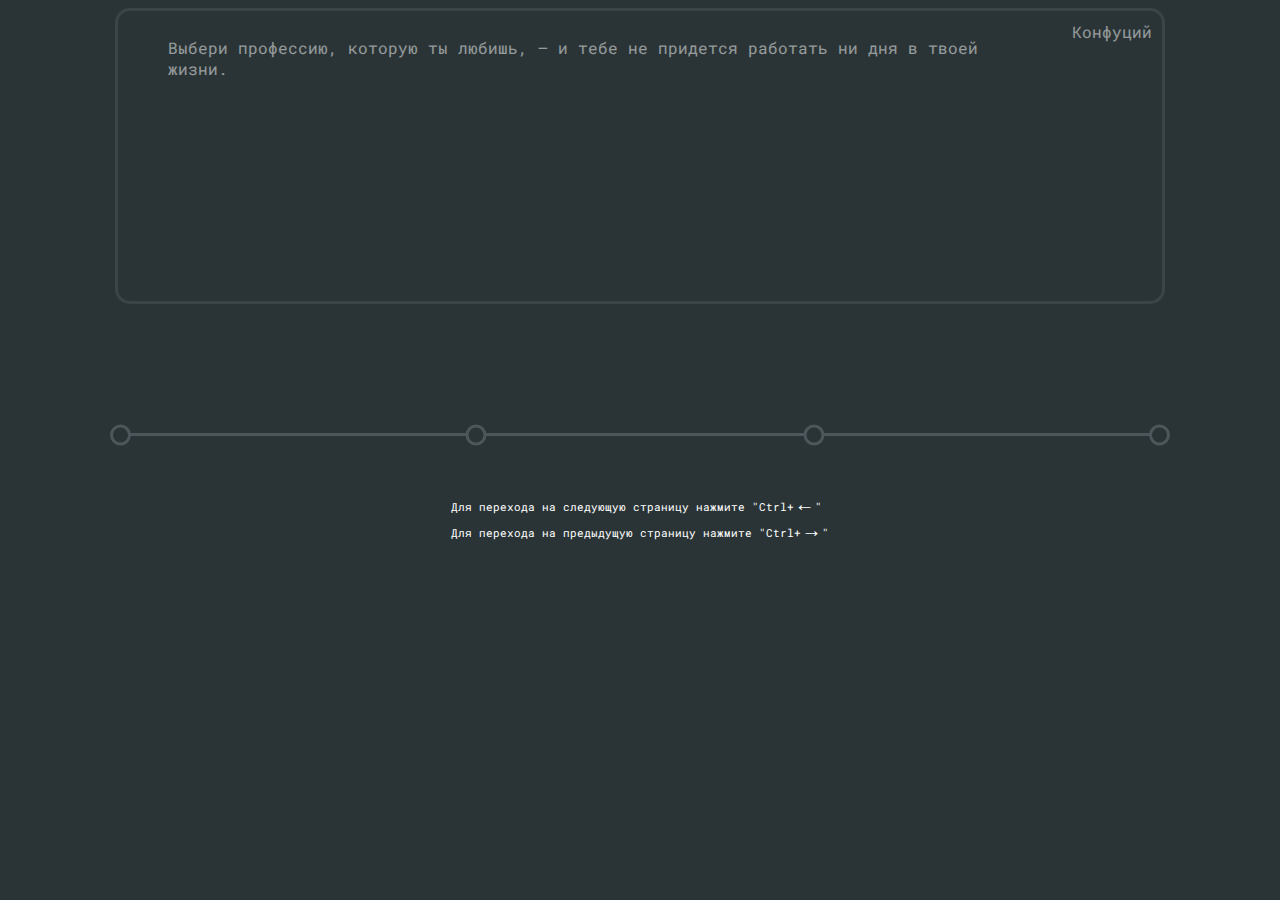
<file: index.html>
<!DOCTYPE html>
<html lang="ru">
<head>
	<meta charset="UTF-8">
	<title>Resume</title>
	<link rel="stylesheet" href="src/style/style.css">
	<link rel="stylesheet" href="src/style/style_comp.css">
	<link rel="stylesheet" href="src/style/style_face.css">
	<link rel="stylesheet" href="src/style/style_book.css">
	<link rel="stylesheet" href="src/style/style_phone.css">
</head>
<body>
<section class="top">
<article class="main-top">
		<blockquote>Выбери профессию, которую ты любишь, — и тебе не придется работать ни дня в твоей жизни.</blockquote> Конфуций
</article>
</section>
<br>
<div id="line" class="left">
	<div class="link1"></div>	
	<div class="link2"></div>
	<div class="link3"></div>
	<div class="link4"></div>

</div>
<div class = "ctrl">
	<span>
	Для перехода на следующую страницу нажмите "Ctrl+<span style="font-size:1.8em;">&#8592;</span>"
	</span><br>
	<span>
	Для перехода на предыдущую страницу нажмите "Ctrl+<span style="font-size:1.8em;">&#8594;</span>"
	</span>
</div>
<footer class="main-bottom">
<div class="img0">
	<div class="me">
		<div class="lBrow"></div>
		<div class="rBrow"></div>
		<div class="lefteye"></div>
		<div class="righteye"></div>
		<div class="mouth"></div>
		<div class="cloth"></div>
	</div>
</div>

<div class="img1">
  <div class="computer">
    <div class="content">       
    </div>
    <div class="btm"></div>
  </div>
</div>
<div class="img2">
	<div class="book">
		<div class="book_style"></div>
	</div>
</div>
<div class="img3">
	<div class="phone">
		<div class="screen">
			<div class="style_phone"></div>
		</div>
	</div>
</div>
</footer>
	<script src="src/js/script.js" style="width:80vw; height:40vh;"></script>
</body>
</html>
</file>
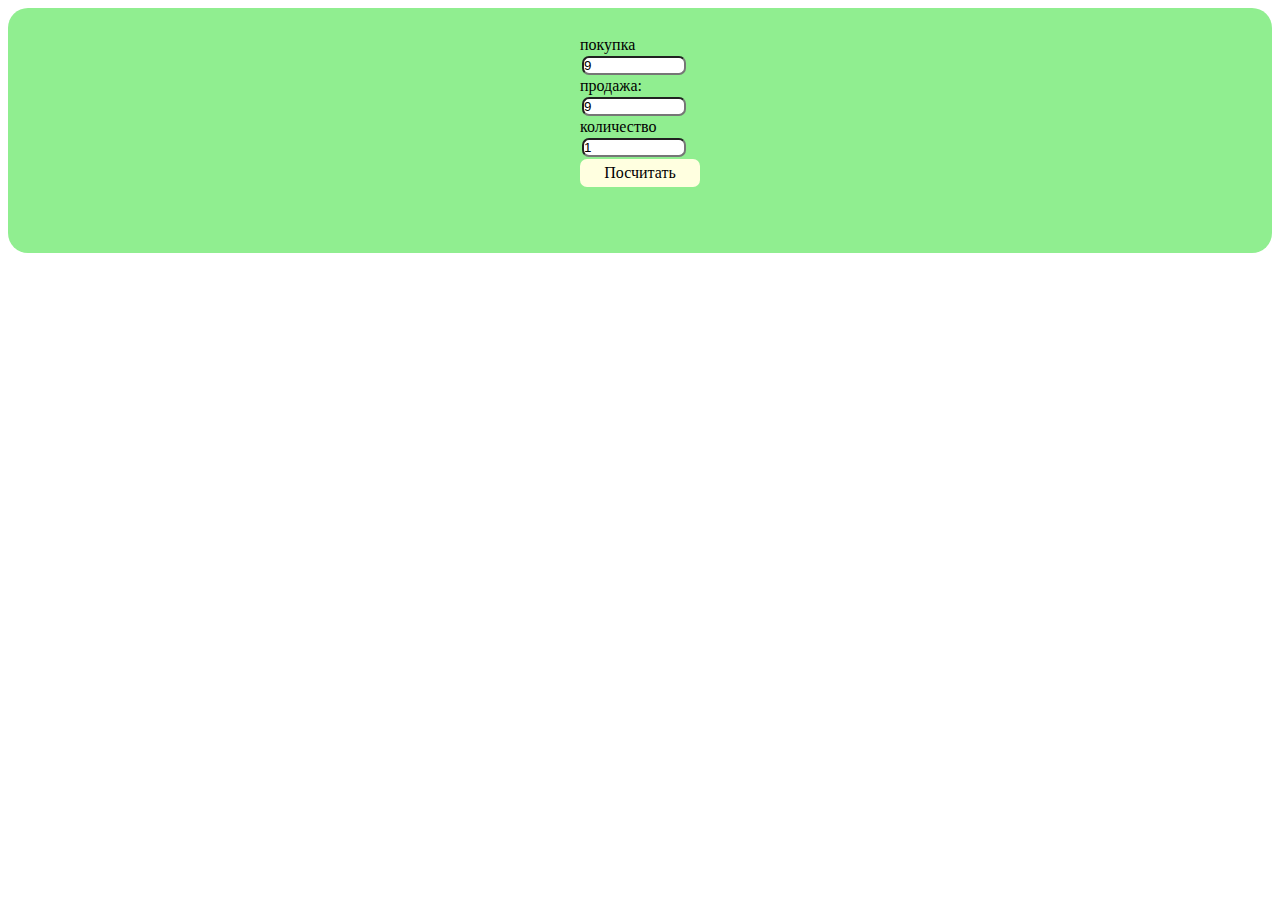
<file: crypto_delta/index.html>
<!DOCTYPE html>
<html lang="en">
<head>
	<meta charset="UTF-8">
	<title>Высчитывание прибыли</title>
	<link rel="stylesheet" href="style.css">
</head>
<body>
	<div class="form">
	<form class="f"> <br> покупка<br>
		<input type="text" class="start" value=9>
		<br> продажа:<br> <input type="text" class="finish" value="9"><br>
		количество<br><input type="text" class="size" value=1><br>
		<a href="#" onclick="analyz()">Посчитать</a>
	</form>
	</div>
	<span class="succesful"></span>
	<script src="script.js"></script>
</body>
</html>
</file>
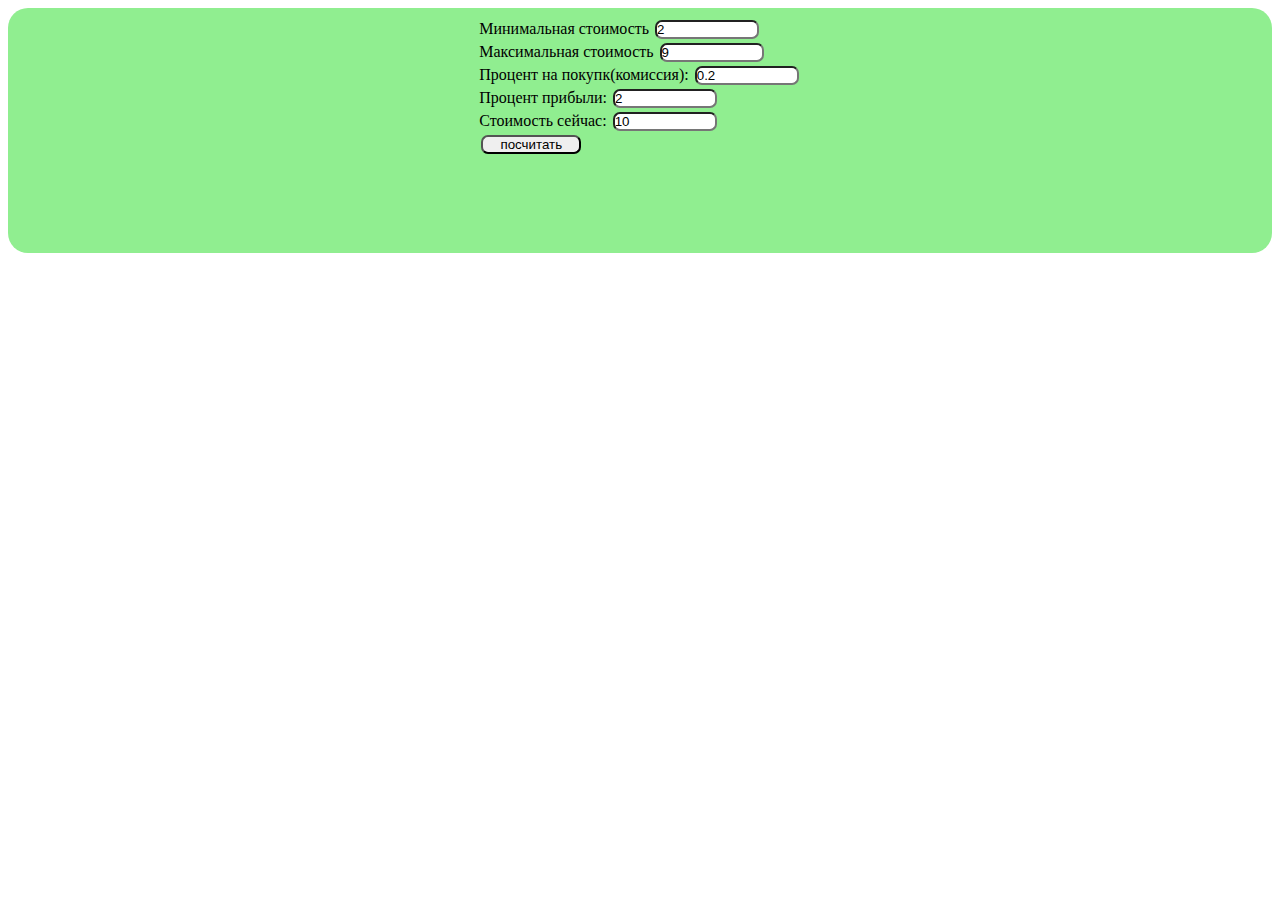
<file: crypto_procent/index.html>
<!DOCTYPE html>
<html lang="en">
<head>
	<meta charset="UTF-8">
	<title>Высчитывание процентов</title>
	<link rel="stylesheet" href="style.css">
</head>
<body>
	<div class="form">
	<form class="f"> Минимальная стоимость
		<input type="text" class="min" value=2><br> Максимальная стоимость
		<input type="text" class="max" value=9>
		<br> Процент на покупк(комиссия): <input type="text" class="percent" value="0.2"><br>
		Процент прибыли: <input type="text" class="percentMax" value="2"><br>
		Стоимость сейчас: <input type="text" class="now" value=10><br>
		<input type="submit" value="посчитать" class="button" onclick="analyz()">
	</form>
	</div>
	<span class="succesful"></span>
	<script src="script.js"></script>
</body>
</html>
</file>
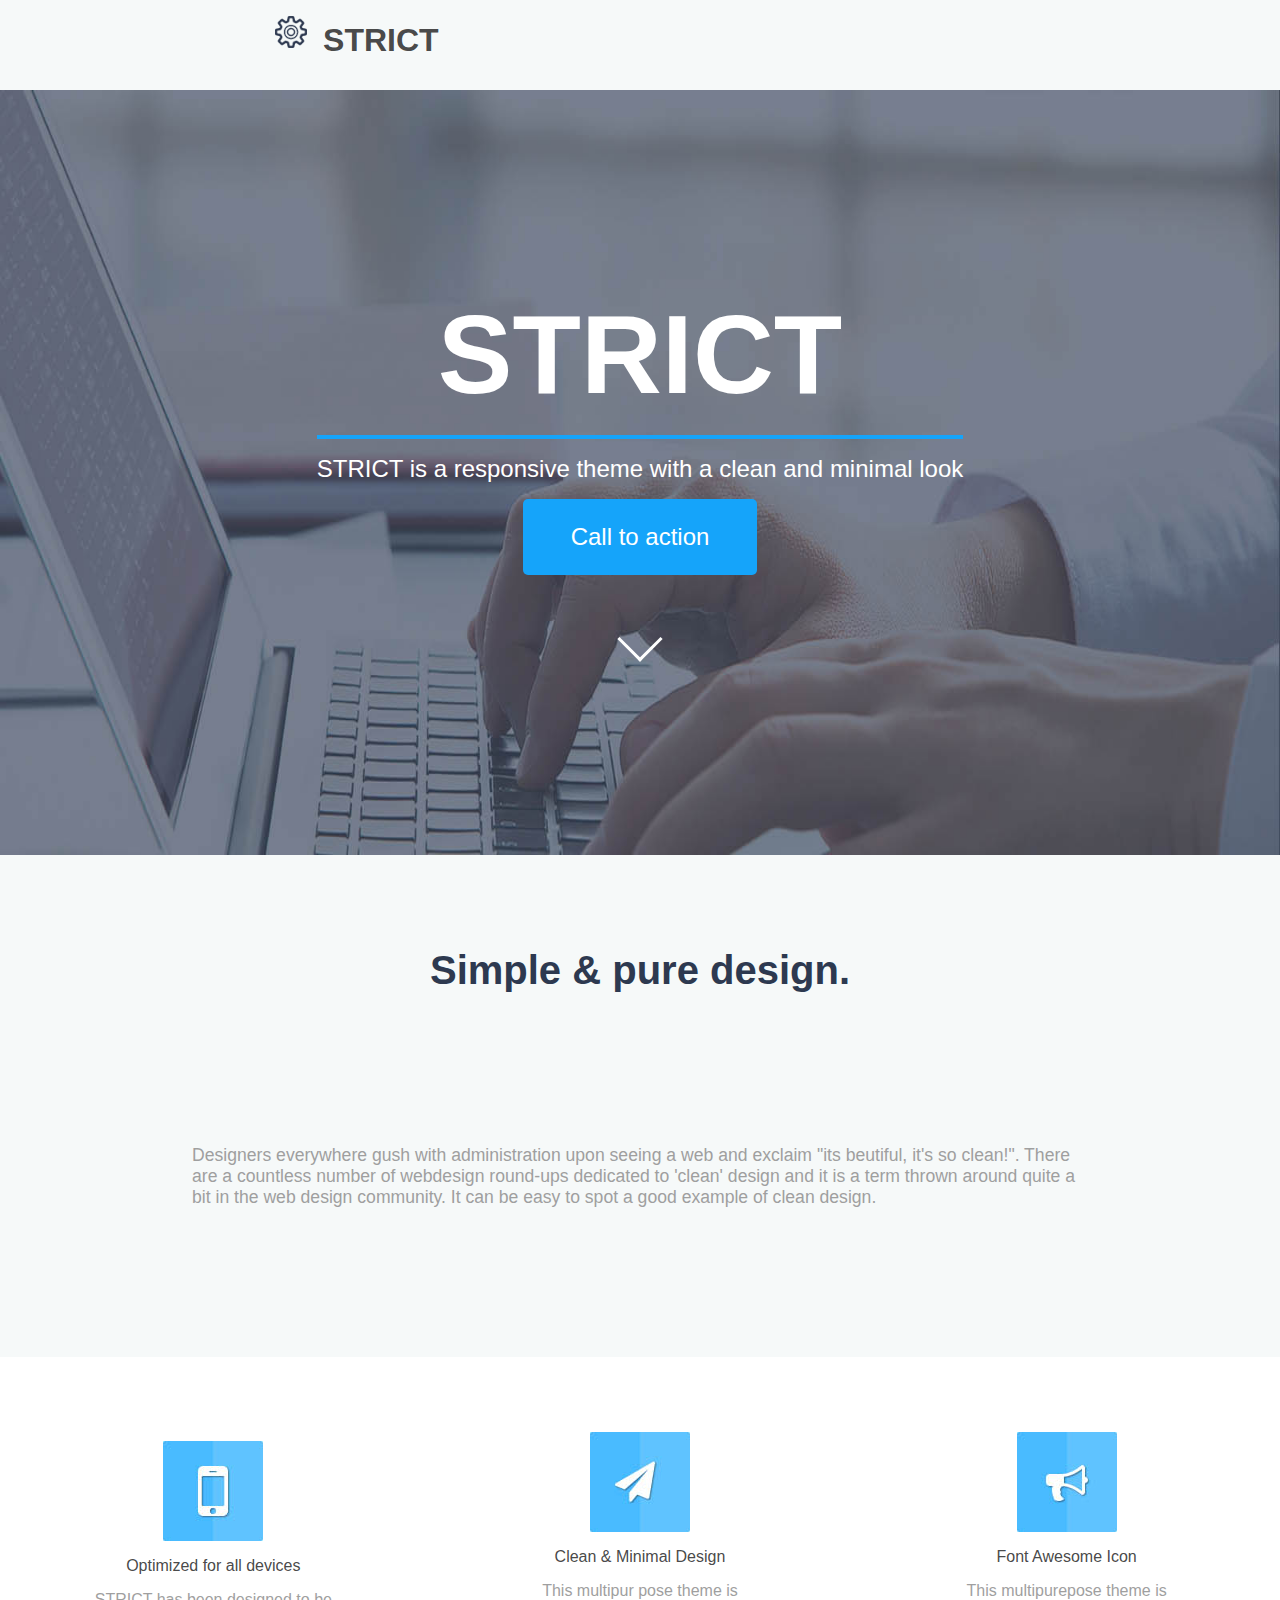
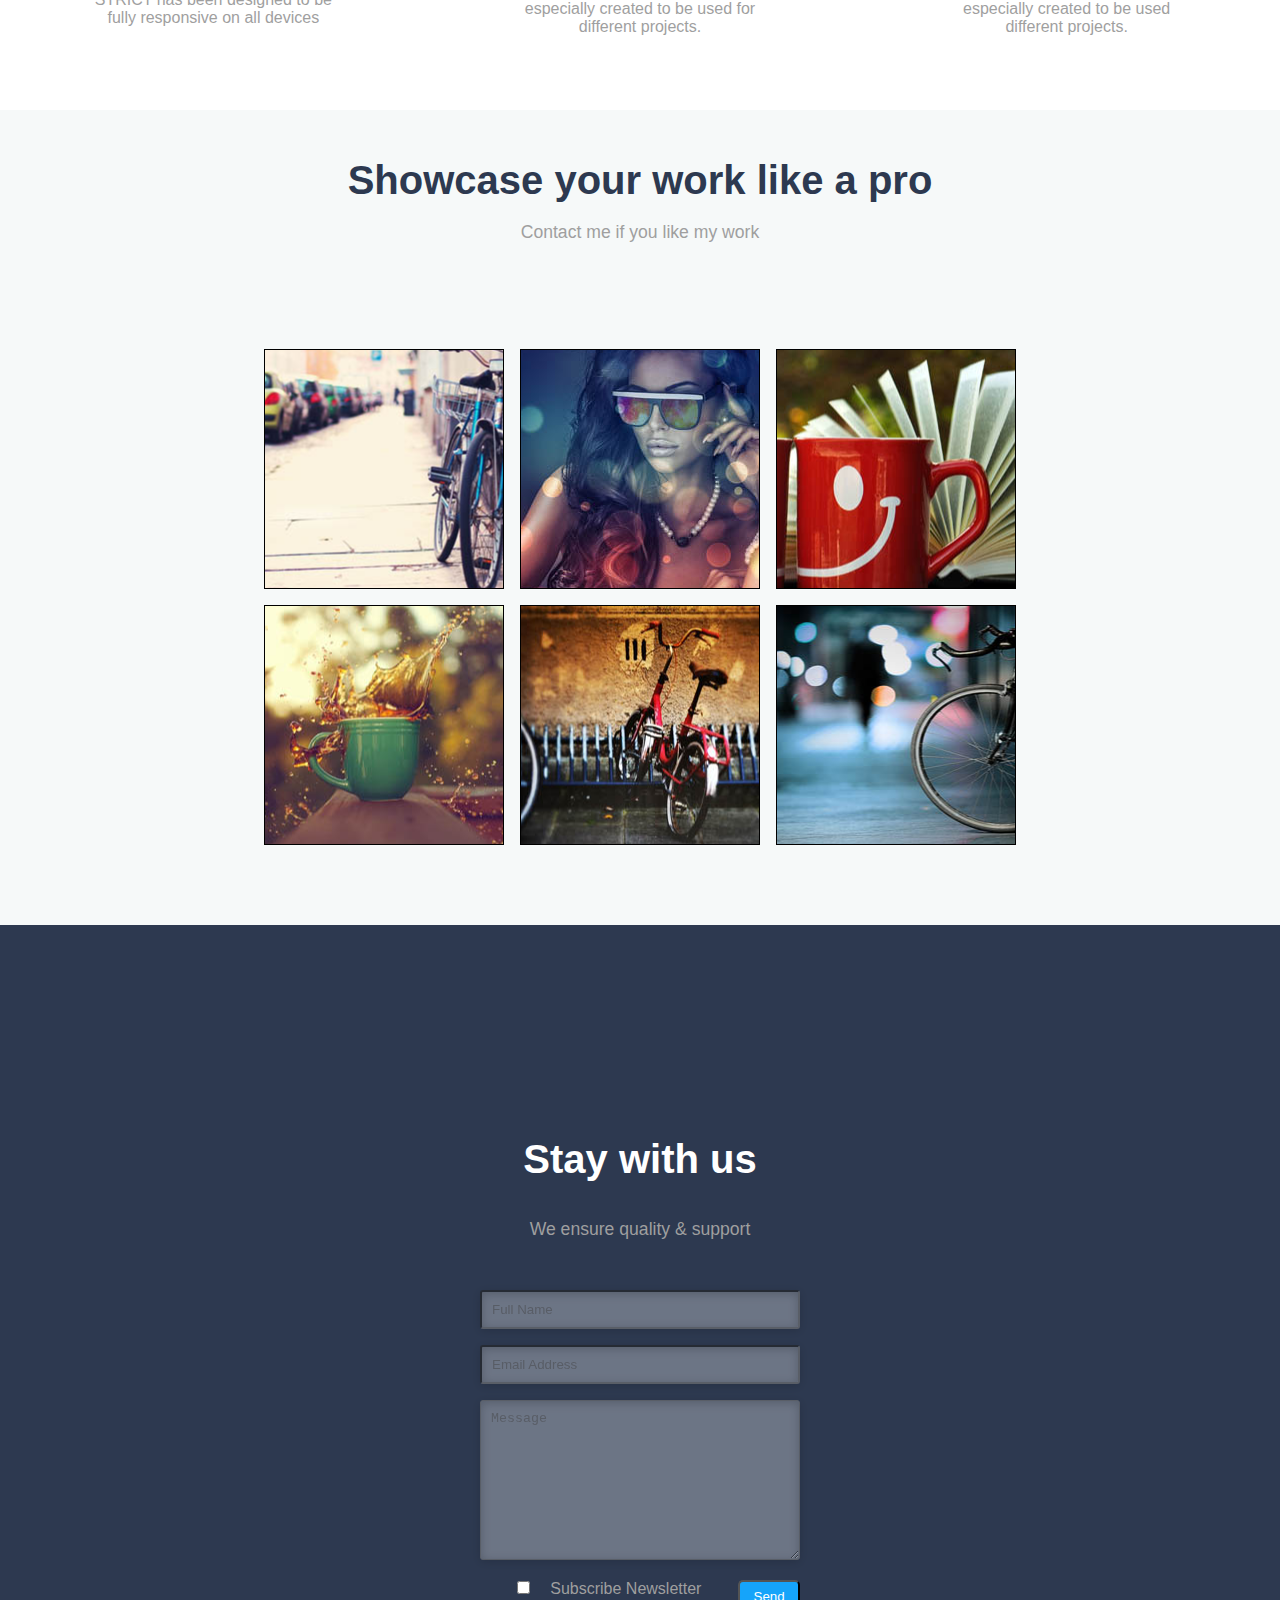
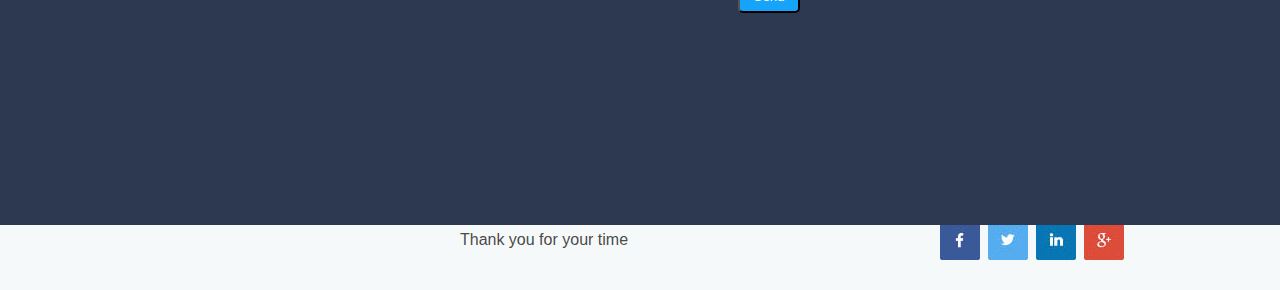
<file: flexsite/index.html>
<!DOCTYPE html>
<html lang="en">
<head>
	<meta name="viewport" content="width=device-width, initial-scale=1.0"; charset="UTF-8">
	<title>PSD</title>
	<link rel=stylesheet href="style.css">
</head>
<body>
	<header>
		<div class="logo"><!---->
			<span><div class="block"><img src='img/6.png' class='gear'> STRICT</div></span></div>
		<div class="image-head">
			<div class="call">
		 		<h1 class='marginb-1'> STRICT </h1>
		 		<span class="border marginb-1"></span>
		 		<span class="text-head marginb-1">STRICT is a responsive theme with a clean and minimal look</span>
		 		<a href="#" class="button">Call to action</a>
		 		<a href="#" class="arrow"></a>
		 	</div>
		</div>
	</header>
	<section>
		<article class="second-screen">
			<h2>Simple & pure design.</h2>
			<p>Designers everywhere gush with administration upon seeing a web and exclaim "its beutiful, it's so clean!". There are a countless number of webdesign round-ups dedicated to 'clean' design and it is a term thrown around quite a bit in the web design community. It can be easy to spot a good example of clean design.</p>
			<div class="block white">
				<span class='block-small'>
					<img src='img/Icon3.jpg'>
					Optimized for all devices
					<span class="commit">STRICT has been designed to be fully responsive on all devices</span>
				</span>
				<span class="block-small">
					<img src="img/Icon4.jpg">
					Clean & Minimal Design
					<span class="commit">This multipur pose theme is especially created to be used for different projects.</span>
				</span>
				<span class="block-small">
					<img src="img/Icon5.jpg">
					Font Awesome Icon
					<span class="commit">This multipurepose theme is especially created	to be used different projects.</span>				
				</span>			
			</div>
		</article>
		<article class="third-screen">
			<div class="block">
				<h2>Showcase your work like a pro</h2>
				<p class="commit">Contact me if you like my work</p>
				<nav class="portfolio">
					<span class="image"><img src="img/BG.png"><a href="img/image.jpg" class="zoom"></a></span>
					<span class="image"><img src="img/BG.png"><a href="img/2image.jpg" class="zoom"></a></span>
					<span class="image"><img src="img/BG.png"><a href="img/3image.jpg" class="zoom"></a></span>
					<span class="image"><img src="img/BG.png"><a href="img/4image.jpg" class="zoom"></a></span>
					<span class="image"><img src="img/BG.png"><a href="img/5image.jpg" class="zoom"></a></span>
					<span class="image"><img src="img/BG.png"><a href="img/6image.jpg" class="zoom"></a></span>
				</nav>
			</div>		
		</article>
		<article class="contact">
			<div class="block">
			<label  class="foot_image">
			<label  class="mask_foot">
			<label class="centro">
			<h2>Stay with us</h2><br>
			<p class="commit">We ensure quality & support</p><br>
			<span class="marg"></span>
			<form>
				<input type="text" name="name" placeholder="Full Name" required><br>
				<input type="text" placeholder="Email Address" required><br>
				<textarea placeholder="Message"></textarea><br>
				<input type="checkbox"><span class="commit"> Subscribe Newsletter</span>
				<input type="button" value='Send' class='button_send'>
			</form>
		</label>
		</div>
		</label></label>
		</article> 
	</section>

	<footer>
		<span class="text">Thank you for your time</span>
		<span class="ico">
			<a href="#"></a>
			<a href="#"></a>
			<a href="#"></a>
			<a href="#"></a>
		</span>
	</footer>	
</body>
</html>
</file>
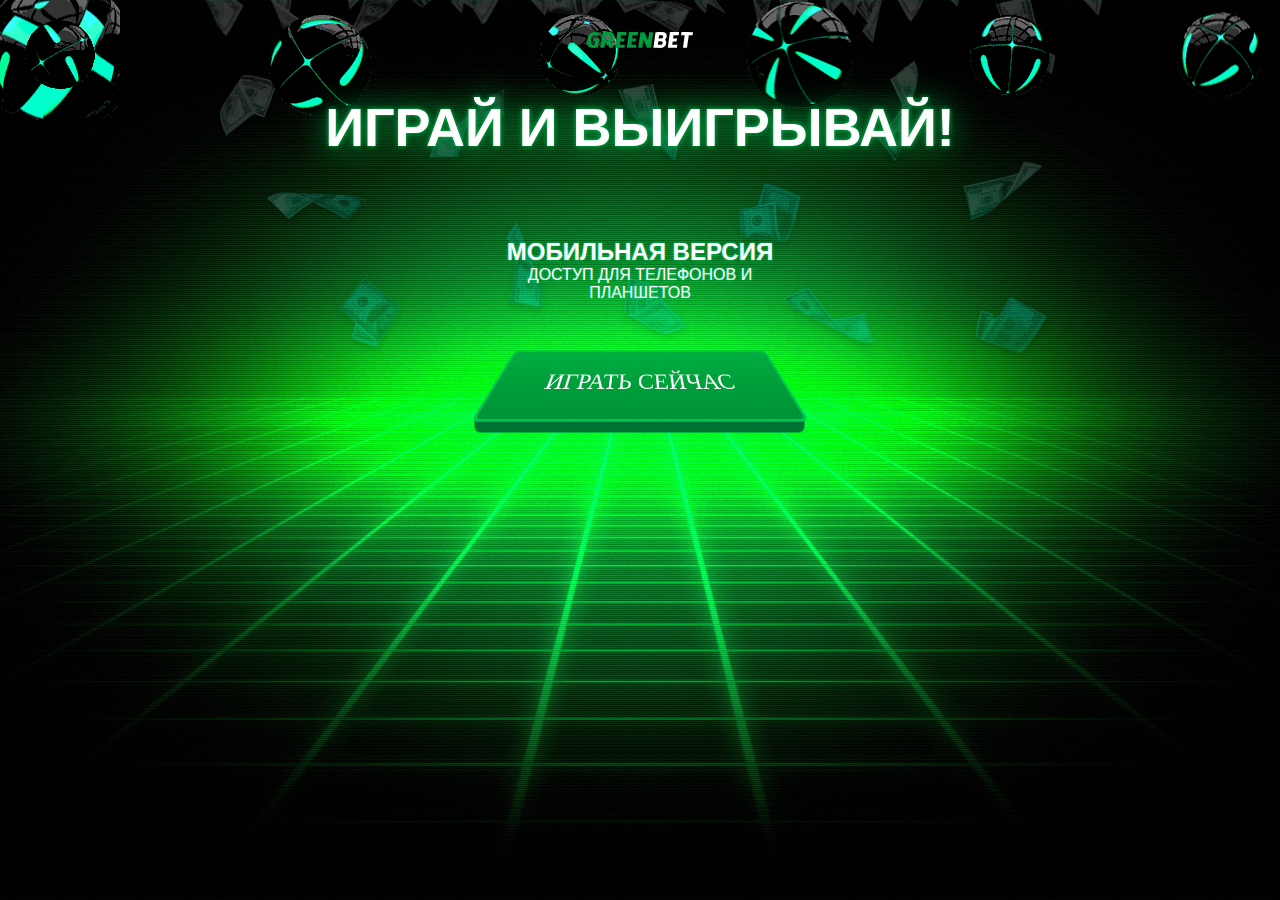
<file: greenBet/index.html>
<!DOCTYPE html>
<html>
<head>
	<meta charset="UTF-8">
	<meta name="viewport" content="width=device-width, initial-scale=1.0">
	<meta http-equiv="X-UA-Compatible" content="IE=edge;IE=EmulateIE11">
	<title>GREENBET</title>	
	<link rel=stylesheet href="style.css">
	<script scr='files/prefixfree.min.js'></script>
</head>
<body>
	<div class="bg_money"></div>
	<header>		
		<img src="img/logo.svg">
	</header>
	<section> 
		<h1>ИГРАЙ И ВЫИГРЫВАЙ!</h1>
		<div class="carousel">
				<div class="carousel_first"><h2>Регулярные лотереи</h2><p>Раздаем билеты за депозит</p></div>
				<div class="carousel_second"><h2>Мобильная версия</h2><p>Доступ для телефонов и планшетов</p></div>
				<div class="carousel_third"><h2>Каждый день</h2><p>Щедрые бонусы и подарки</p></div>
		</div>

		<div class="translate_but">
			<a href="" class="button">ИГРАТЬ СЕЙЧАС</a>
		</div>
		<!-- мячики -->
		<div class="balls">
			<div class="ball1"></div>
			<div class="ball2"></div>
			<div class="ball3"></div>
			<div class="ball4"></div>
			<div class="ball5"></div>
			<div class="ball6"></div>
			<div class="ball7"></div>
		</div>
	</section>
</body>
</html>
</file>
<file: src/style/style.css>
/*поменять шрифты*/
/*@import url("https://fonts.googleapis.com/css?family=Fira+Sans");*/
@import url('https://fonts.googleapis.com/css?family=Roboto Mono');
* {
  /*box-sizing: border-box;*/
}
:root{
  --height: 3px;
  --active-line:  #589CF7;
  --bgc: #2A3436;
  --elem: #4D565B;
  --ltr-start: 0;
  --ltr-end: 90%;
  --rtl-start: 0;
  --rtl-end:90%;
  --scale:20vw;
  --opac: .5;
}

html, body {
  position: relative;
  display: flex;
  align-items: center;
  justify-content: space-between;
  flex-direction: column;
  min-height: 96vh;
  max-width: 100vw;
  background-color: var(--bgc);
  font-family: "Roboto Mono", Helvetica, Arial, sans-serif;
  -webkit-font-smoothing: antialiased;
  -moz-osx-font-smoothing: grayscale;
}
.main-top {
  border: 3px solid var(--elem);
  padding: 10px;
  border-radius: 15px;
  position: relative;
  color: #fff;
  display:flex;
  flex-direction: row;
  justify-content: center;
  width: 80vw;
  height: 30vh;
  opacity: var(--opac);
  -webkit-transition: all .8s ease-in;
     -moz-transition: all .8s ease-in;
      -ms-transition: all .8s ease-in;
       -o-transition: all .8s ease-in;
          transition: all .8s ease-in;
  background-color: var(--bgc);
  overflow-x: hidden;
  overflow-y: auto;
}
lh {
  font-weight: bold;
}

.main-bottom {
  border: 3px solid var(--active-line);
  border-radius: 15px;
  position: relative;
  /*max-width: 80vw;*/
  height: 30vh;
  display: flex;
  flex-direction: row;
  /*justify-content: center;*/
  overflow: hidden;
  /*background-image: url(../img/cut-smart.jpg);*/
  width: var(--scale);
  transition: all .5s ease;
  opacity: 0;
  font-size: 16px;
}

#line {
  position: relative;
  display: flex;
  flex-direction: row;
  height: 3px;
  width: 80vw;
  background-color: var(--elem);
}

.right::after {
  content: '';
  position: absolute;
  left: 3px;
  height: 3px;
  background-color:var(--active-line);
  animation-name: left-to-right;
  animation-duration: .4s;
  animation-fill-mode: forwards;
  animation-timing-function: ease-in-out;
}
.left::after {
  content: '';
  position: absolute;
  right: 3px;
  height: 3px;
  background-color: var(--active-line);
  animation-name: right-to-left;
  animation-duration: .4s;
  animation-fill-mode: forwards;
  animation-timing-function: ease-in-out;
}
/*//анимация*/
@keyframes left-to-right {
  0% {
    left: var(--rtl-start);
    width: 0%;
  }
  50% {
    width: 20%;
  }
  100% {
    left: var(--rtl-end);
    width: 0%;
  }
}
@keyframes right-to-left {
  0% {
    right: var(--ltr-end);
    width: 0%;
  }
  50% {
    width: 20%;
  }
  100% {
    right: var(--ltr-start);
    width: 0%;
  }
}
/*//прописываем размерность*/
.link4,
.link1,
.link3,
.link2 {
  position: absolute;
  top: 50%;
  transform: translate(50%, -50%);
  width: 15px;
  height: 15px;
  border-radius: 50%;
  border: 3px solid var(--elem);
  cursor: pointer;
  background-color: var(--bgc);
  transition: all .3s ease;
  z-index: 5;
}
.link1,.link4 {
  transform: translate(0%, -50%);
}
/*расположение линков*/
.link4 {
  right: calc(-18px);
}
.link3 {
  right: calc(33%);
}
.link2 {
  right: calc(66%);
}
.link1 {
  left: calc(-18px);
}

.link1 ::after,
.link4 ::after,
.link3 ::after,
.link2 ::after {
  content: '';
  position: absolute;
  top: 0;
  right: 0;
  bottom: 0;
  left: 0;
  text-align: center;
  line-height: 45px;
  font-size: 1em;
  color: var(--bgc);
}
/*если ссылка становится активной*/
#line .link1.active,
#line .link2.active,
#line .link3.active,
#line .link4.active {
  width: 8vw;/*//90px*/
  height: 7vh;/*45px*/
  min-width: 90px;
  min-height: 45px;
  border-radius: 10px;
  border-color: var(--active-line);
  transition: all .3s ease;
}
/*пропписывае текст*/
.show::after {
  position: absolute; 
  top: 0;
  right: 0;
  bottom: 0;
  left: 0;
  text-align: center;
  line-height: 45px;
  font-size: 1em;
  color: #fff;
}
#line .link1.show::after {content: 'Обо мне';}
#line .link2.show::after {content: 'Навыки';}
#line .link3.show::after {content: 'Опыт';}
#line .link4.show::after {content: 'Контакты';}

img {
  max-height: 100%;
  max-width: 100%;
}
ul {
  margin: 0;
}
/*прописать обводку выше и ниже*/

span {
  color: #fff;
  font-size: .7em;
}

/*стиль скролбара в оригинале должен быть ::-webkit-scrollbar*/
.main-top::-webkit-scrollbar {
    width:12px;/* толщина*/
}
.main-top::-webkit-scrollbar-thumb {
    border-radius: 0 30px 30px 0;
    border-width:1px 1px 1px 2px; 
    border-color: var(--bgc);
    background-color: var(--elem);
}
.main-top::-webkit-scrollbar-thumb:hover {
    border-width: 1px 1px 1px 2px;
    border-color: var(--elem);
    background-color: var(--active-line);
}
.main-top::-webkit-scrollbar-track {
    border-radius: 0 30px 30px 0;
    border-width:0;
}
.main-top::-webkit-scrollbar-track:hover {
    border-left: solid 1px var(--elem);
    background-color: var(--bgc);
}

@media screen and (max-width: 980px) {
  html, body {
    position: relative;
    display: flex;
    align-items: center;
    justify-content: space-around;
    flex-direction: column;
    min-height: 96vh;
    max-width: 100vw;
    background-color: var(--bgc);
    font-family: "Roboto Mono", Helvetica, Arial, sans-serif;
    -webkit-font-smoothing: antialiased;
    -moz-osx-font-smoothing: grayscale;
  }
  .main-top {height: 70vh;}
  .ctrl {display: none;}
  .main-bottom {display: none;}
}
</file>
<file: src/style/style_comp.css>
.img1{
	position: fixed;
	margin-left: 23vw;
	margin-top: 2em;
	opacity: 0;
	transition: opacity .5s ease;
}
.computer {
	width: 9.8em;
	height: 6.4em;
	background-color: var(--active-line);
	border: .5em solid #D0D0D0FF;
	border-radius: 7px 7px 0 0;
}
.computer:before {
	content: "";
	position: absolute;
	left: 50%;
	top: .1em;
	width: .25em;
	height: .25em;
	border-radius: 50%;
	background: #414141FF;
}
.content {
	width: 17.5em;
	height: 10em;
	left: 50%;
	margin-left: 8.75em;
	overflow: hidden;
}
.btm {
	position: absolute;
	width: 12.3em;
	height: .4em;
	bottom: -.4em;
	left: 50%;
	margin-left: -6.15em;
	border: 1px solid var(--elem);
	border-radius: 0 0 20px 20px;
	background-color: #D0D0D0FF;
	z-index: 1;
}
</file>
<file: src/style/style_face.css>
:root{
	--elem: #4D565B;
	--bgcFace: #ffd8a9;
	--hair: #5A5A5AFF;
}
.img0 {
	position: fixed;
	margin-left: 3vw;
	margin-top: 1em;
	opacity: 0;
	transition: opacity .5s ease;
}
/*рамка*/
.img0::before {
	width: 7em;
	height: 9em;
	content: '';
	position: absolute;
	border: 5px solid #B67A11FF;
	left: 2.6vw;

}
/*одежда*/
.cloth {
	margin-left:30%;
	position: absolute;
	background-color: #8A87DCFF;
	top: 7em;
	left: -.2em;
	width: 7.2em;
	height: 2.2em;
	border: 1px solid var(--elem);
	border-top-right-radius: 40%;
	border-top-left-radius: 40%;
	z-index: -1;
}
.me {
	margin-top: 10px;
	margin-left:4vw;
	background-color: var(--bgcFace);
	width: 4.5em;
	height: 7em;
	border-radius: 45% 45% 40% 40%;
	border: .1em solid var(--elem);
	/*background-image: radial-gradient(ellipse, 50%,transparent 50%);*/
	/*box-shadow: inset 0 -3px 5px var(--hair) ;*/
}
/*борода и волосы*/
.me::before {
	content:'';
	width: 4.2em;
	height: 6.6em;
	position: absolute;
	border: .75em solid var(--hair);
	border-bottom-color: var(--hair);
	border-radius: 40%;
	border-left-color:var(--hair);
	border-left-width: .2em;
	border-right-width: .2em; 
	border-top-width: .2em;
}
/*уши*/
.me::after {
	content:'';
	top:2.4em;
	left: 3em;
	background-color: var(--bgcFace);
	width: 5.1em;
	height: 2.6em;
	position: absolute;
	border: .1em solid var(--elem);
	border-radius: 40%;
	z-index:-5;
}
/*брови*/
.lBrow {
	margin-left:30%;
	content:'';
	left: 1.6em;
	top: 2.4em;
	width: 1em;
	height: .3em;
	position: absolute;
	-webkit-transform: rotate(-10deg);
	        transform: rotate(-10deg);
	background-color: var(--hair);
}
.lBrow::before {
	content:'';
	left: -.2em;
	width: .3em;
	height: .3em;
	position: absolute;
	/*transform: rotate(-13deg);*/
	-webkit-transform: skewX(11deg);
	        transform: skewX(11deg);
	background-color: var(--hair);
	border-radius: 50%;
}
.lBrow::after {
	content:'';
	left: .9em;
	/*top: 1em;*/
	width: .3em;
	height: .3em;
	position: absolute;
	-webkit-transform: skewX(-11deg);
	        transform: skewX(-11deg);
	background-color: var(--hair);
	border-radius: 50%;
}
.rBrow {
	margin-left:30%;
	content:'';
	left: 3.6em;
	top: 2.4em;
	width: 1em;
	height: .3em;
	position: absolute;
	-webkit-transform: rotate(10deg);
	        transform: rotate(10deg);
	background-color: var(--hair);
}
.rBrow::before {
	content:'';
	left: -.2em;
	width: .3em;
	height: .3em;
	position: absolute;
	/*transform: rotate(-13deg);*/
	-webkit-transform: skewX(11deg);
	        transform: skewX(11deg);
	background-color: var(--hair);
	border-radius: 50%;
}
.rBrow::after {
	content:'';
	left: .9em;
	/*top: 1em;*/
	width: .3em;
	height: .3em;
	position: absolute;
	-webkit-transform: skewX(-11deg);
	        transform: skewX(-11deg);
	background-color: var(--hair);
	border-radius: 50%;
}
/*глаза*/
.lefteye {
	margin-left:30%;
	position: absolute;
	width: .7em;
	height: .7em;
	content: '';
	background-color: transparent;
	left: 1.6em;
	top: 3em;
	border: .3em solid;
	border-radius: 50%;
	border-bottom-color: var(--bgcFace);	
	border-left-color: var(--bgcFace);
	-webkit-transform: rotate(-45deg);
	        transform: rotate(-45deg);
}
.righteye {
	margin-left:30%;
	position: absolute;
	width: .7em;
	height: .7em;
	content: '';
	background-color: transparent;
	left: 3.5em;
	top: 3em;
	border: .3em solid;
	border-radius: 50%;
	border-bottom-color: var(--bgcFace);	
	border-left-color: var(--bgcFace);
	-webkit-transform: rotate(-45deg);
	        transform: rotate(-45deg);		
}
/*нос*/
.lefteye::before {
	position: absolute;
	left: -.3em;
	top: 1.1em;
	content: '';
	width: .3em;
	height: 1em;
	border: .2em solid var(--bgcFace);
	border-left-color: var(--hair);
	border-bottom-color: var(--hair);
	border-radius: 50%;
	-webkit-transform:rotate(-45deg);
	        transform:rotate(-45deg);
	z-index:2;
}
/*рот*/
.mouth {
	margin-left:30%;
	position: absolute;
	background-color: #FF715A;
	left: 2.1em;
	top: 5.6em;
	width: 1.5em;
	height: .7em;
	border: .3em solid #CEAE89FF;
	border-radius: 10% 10% 50% 50%;
	content:'';
	box-shadow: inset 0 .3em 0 #fff;
}
/*ямочка на рту*/
.mouth::before {
	position: absolute;
	content: '';
	width: .5em;
	height: .3em;
	background-color: var(--bgcFace);
	border-radius: 50%;
	left: .5em;
	top: -.45em;
}
</file>
<file: src/style/style_book.css>
.img2 {
  position: fixed;
  margin-left: 45vw;
  margin-top: 1em;
  opacity: 0;
  transition: opacity .5s ease;
}
/*лицевая сторона*/
.book {
  position: absolute;
  width: 6em;
  height: 9em;
  background: var(--elem);
  border-radius: 3px 5px 5px 3px;
}
/*страницы*/
.book:before {
  z-index: -1;
  content: '';
  position: absolute;
  left: 5px;
  top: 3px;
  width: 6em;
  height: 9em;;
  background: linear-gradient(to left, var(--active-line), 95%, #000);
  border-radius: 0 12px 5px 7px;
}

/*задняя часть книги*/
.book:after {
  z-index: -2;
  content: '';
  position: absolute;
  top: 5px; left: -3px;
  width: 6.8em;
  height: 9.2em;
  background: linear-gradient(to left, var(--elem), 95%, #343a3e);
  border-radius: 13px 5px 5px 13px;
  /*box-shadow: -5px 0 10px black;*/
}
/*Линия*/
.img2:after {
  content: '';
  position: absolute;
  width: 0.2em;
  height: 8.9em;
  left: 0.5em;
  background-color: #3a3a3a;
  box-shadow: 0 0 3px #3a3a3a;
}
/*лестница*/
.book_style {
  width: 1.5em;
  height: 2em;
  left: 1.6em;
  top: 4.2em;
  position: absolute;
  transform: rotate(25deg);
  border: 5px solid var(--active-line);
  border-right-width: 0;
  border-bottom-width: 0;
  border-radius: 3px 5px 3px 3px;
}
.book_style:after {
  content: '';
  width: 3em;
  height: .5em;
  left: .2em;
  top: -1.9em;
  position: absolute;
  border: 0px solid var(--active-line);
  border-bottom-width: 5px;
  transform: rotate(90deg);
  border-radius: 5px 5px 5px 5px;
}
.book_style:before {
  content: '';
  width: .7em;
  height: .7em;
  top: -3.1em;
  left: .95em;
  position: absolute;
  transform: rotate(45deg);
  border: 5px solid var(--active-line);
  border-right-width: 0;
  border-bottom-width: 0;
  border-radius: 3px 3px 3px 3px;
}
</file>
<file: src/style/style_phone.css>
.img3 {
  position: fixed;
  margin-left: 69vw;
  margin-top: 3.5em;
  opacity: 0;
  transition: opacity .5s ease;
}
.img3::after {
	content: '';
	position: absolute;
	background: var(--elem);
	width: 8px;
	height: 8px;
	border-radius: 50%;
	top: 71px;
	left: 16.5px;
}
.img3::before {
	content: '';
	position: absolute;
	background: var(--elem);
	width: 16px;
	height: 3px;
	border-radius: 30%;
	top: 3px;
	left: 12px;
	z-index: 1;
}
.phone {
  position: absolute;
  width: 35px;
  height: 60px;
  background: var(--active-line);
  border-radius: 5px 5px 5px 5px;
  border: 6px solid silver;
  border-top-width: 10px;
  border-left-width: 3px;
  border-right-width: 3px;
  border-bottom-width: 10px;
}
.phone::before {
	content: '';
	position: absolute;
	background: #69FF23FF;
	width: 15px;
	height: 8px;
	border-radius: 0 40% 40% 0;
	top: 42px;
}
.phone::after {
	content: '';
	position: absolute;
	background: #FF2E13FF;
	width: 15px;
	height: 8px;
	border-radius: 40% 0 0 40%;
	top: 42px;
	left: 19px;
}
.style_phone {
	position: absolute;
	background: silver;
	width: 20px;
	height: 20px;
	border-radius: 50%;
	top: 10px;
	left: 5.5px;
	border: 2px solid silver;
}
.style_phone::after {
	content: '';
	position: absolute;
	background: silver;
	width: 7px;
	height: 7px;
	border-radius: 50%;
	top: 31px;
	opacity: .3;
}
.style_phone::before {
	content: '';
	position: absolute;
	background: red;
	width: 7px;
	height: 7px;
	border-radius: 50%;
	top: 31px;
	left:12px;
	opacity: 1;
	z-index: 1;
}
</file>
<file: crypto_delta/style.css>
* {
	border-spacing: border-box;
	padding: 0;
}

.form {
	margin: 0 auto;
	display: flex;
	border-radius: 20px;
	background-color: lightgreen;
	width: auto;
	min-width: 40vw;
	height: auto;
	min-height: 25vh;
	align-content: center;
	justify-content: center;
	padding: 10px;
}

form{ 
 }

input{
	width: 100px;
	margin: 2px;
	border-radius: 7px;
}

input[type="button"] {
	background-color: #3d5d42;
}

a {
	margin: auto;
	display: flex;
	justify-content:  center;
	background-color: lightyellow;
	padding: 5px 10px;
	border-radius: 7px;
	width: 100px;
	text-decoration: none;
	color: black;
}

span {
	margin: 0 auto;
}
</file>
<file: crypto_procent/style.css>
* {
	border-spacing: border-box;
	padding: 0;
}

.form {
	margin: 0 auto;
	display: flex;
	border-radius: 20px;
	background-color: lightgreen;
	width: auto;
	min-width: 40vw;
	height: auto;
	min-height: 25vh;
	align-content: center;
	justify-content: center;
	padding: 10px;
}

form{ 
 }

input{
	width: 100px;
	margin: 2px;
	border-radius: 7px;
}

input[type="button"] {
	background-color: #3d5d42;
}

span {
	margin: 0 auto;
}
</file>
<file: flexsite/style.css>
/*общий фон #f6f9f9
футер - #2d3950 на 10% прозрачный
#f6f9f9 - самый низ и самый верх
#15a4fa*/
* {
	padding: 0px; 
	margin:0px; 
	box-sizing: border-box;	
	color: rgba(50,50,50,0.9);
	background-color:#f6f9f9;
}
@import url('https://fonts.googleapis.com/css?family=Lato');
body {
	font-family: 'Lato', sans-serif;
}
header {
	display: flex;
	flex-wrap: wrap;
	height:100vh;
	flex-basis:100%;
}
.logo:before {	display:inline-block;
	content:'';
	margin-left:2em;
/*сюда воткнуть логотип сайта*/
	 }
.gear {padding:1rem; width:4rem; height: 4rem; animation-name: rotation; animation-duration: 10s;
	animation-iteration-count: infinite; background-color: transparent;
	animation-timing-function: linear;}
.logo { display:flex; 
	width:100%; height:5vh; 
	font-size: 2em;
	font-weight: bold;
	align-items: space-around;
	justify-content: space-around; flex-direction: row-reverse;}

.image-head {
	width: 100%; height: 85%; 
	background-image: url('img/head.jpg');
	background-size: 100% 100vh;
	background-repeat: no-repeat;
	display: flex;
	align-items:center;
	justify-content: center;
}
.marginb-1 {margin-bottom: 1rem;}
.call {
	flex-direction: column;
	display: flex;
	flex-wrap:wrap;
	align-items: center;
	align-content: center;
	justify-content: center;
	background:transparent;
}
.border {	
	width:100%;
	border: 2px solid #15a4fa;
}
.text-head {
	background:transparent;
	color: white;
	font-size: 1.5em;
}
.button {
	font-size: 1.5em;
	padding: 1em 2em ;
	background-color: #15a4fa;
	border-radius:5px 5px;
	text-decoration: none;
	color: white;
	top:95%;
	left:33%;
	margin-bottom:3rem;
}
.button_send {
	padding: 0.5em 1em ;
	background-color: #15a4fa;
	border-radius:5px 5px;
	text-decoration: none;
	color: white;
	top:95%;
	left:33%;
	margin-bottom:3rem;	
}
.arrow {
	width:2rem;
	height: 2rem;
	border-left:3px solid white;
	border-bottom:3px solid white;
	background-color: transparent;
	transform: rotate(-45deg);
}
article {
	display: flex;
	justify-content: center;
	flex-wrap:wrap;
}
.second-screen {
	height:90vh;
}
.third-screen {
	/*height: 150vh;*/
}
h1 { 
	background:transparent;
	font-weight: bold;
	justify-content: center;
	font-size: 7em;
	color: white;
	align-items: center;
}
h2 {height: 3rem;
	color: #2d3950;
	font-size:2.5em;
	margin-top: 3rem;
}
p {
	align-items:center;
	font-size:1.1em;
	color:#9f9f9f;
	flex-basis:70%;
}
.block {
	display:flex;
	width: 100%;
	align-items: center;
	justify-content: space-around;
	flex-wrap:wrap;
}
.white {
	background-color: white;
}
.block-small {
	background-color: transparent;
	display: flex;
	flex-direction: column;
	align-items: center;
	flex-basis: 15rem;
}
/*.second-screen .block {изменить здесь на флекс и увеличения}*/
.commit {
	text-align: center;
	background-color: transparent;
	color:#9f9f9f;	
	margin-top:1rem;
}
.block img {margin-bottom: 1rem;}
.portfolio {
	overflow: hidden;
	margin-top:10vh;
	margin-bottom: 10vh;
	display:flex; 
	align-content: space-around; 
	justify-content: space-around;
	flex-wrap:wrap;}
.image 	{	
	margin-top: 1rem;
	border: 1px solid black;
	flex-direction: column;
	background-image: url(img/image.jpg);
	overflow: hidden;
	width:15rem;
	height:15rem;
    background-repeat:no-repeat;
	background-position: 50% 50%;}
.image:nth-child(2) {background-image: url(img/2image.jpg);}
.image:nth-child(3) {background-image: url(img/3image.jpg);}
.image:nth-child(4) {background-image: url(img/4image.jpg);}
.image:nth-child(5) {background-image: url(img/5image.jpg); }
.image:last-child {background-image: url(img/6image.jpg);}
.image:hover img {display: flex; animation-name: opacity;
	animation-duration: 1s; animation-fill-mode: forwards;}
.image:hover a {display:flex; filter:opacity(0.9);}
.image img {display:none; position:absolute; 
	background-image: url(img/BG.png);
	 width:15rem; height:15rem;}
.zoom {display:none; background-image: url(img/zoom.png); 
	position: absolute; width:3rem; height:3rem;
	background-position: 50% 50%; background-repeat: no-repeat;
	background-color: #15a4fa; margin-left:6.5rem; margin-top:6.5rem;}

.contact {
	margin-bottom: 5rem; margin-top:5rem;
	height:80vh; text-align: center;
}
.contact h2 {color:white;}
.contact .centro, .contact form,.contact h2 {
	background-color: transparent; }
.foot_image, .mask_foot {
	display: flex;
	align-items: center;
	position:absolute;
	width:100%;
	height: 100%;
}
.foot_image {background-image: url('img/foot-image.jpg');}
.mask_foot {background-image: url(img/mask_foot_image.png);}
.mask_foot {animation-name: opacity; animation-fill-mode: forwards;}
input[type="text"],textarea {
	/*сделать прозрачную инпут панель*/
 	color:white;
	padding: 10px;
 	box-shadow:
 	0 2px 10px rgba(0, 0, 0, .25) inset,
 	0 2px 10px rgba(0, 0, 0, .25);
 	border-radius:3px;
 	background: rgba(255, 255, 255, .5);
 	outline:none;
 	margin-bottom: 1rem;
 	filter:opacity(0.6);
 	width: 20rem;
}
textarea {height:10rem;}
input[type="text"]:focus,textarea:focus 
		{border:0.1rem solid white;}
input[type="checkbox"] {margin-right:1rem; }
input[type="button"] {float: right; }
.centro {margin:0 auto; display: flex; flex-direction: column; 
	}
.marg {margin-bottom:2rem;}


footer {margin-bottom: 3vh; 
	display:flex; 
	align-content: space-around; justify-content: space-around; 
	flex:0 1 100%;}
.text {margin-top: 1rem}
.ico {display: flex; justify-content: flex-end;}
.ico a:nth-child(1) { width: 3rem; height:3rem;
	background: url(img/sprite.png);}
.ico a:nth-child(2) { width: 3rem; height:3rem;
	background: url(img/sprite.png) 50px 50px;}	
.ico a:nth-child(3) { width: 3rem; height:3rem;
	background: url(img/sprite.png) 0px 50px;}
.ico a:nth-child(4) { width: 3rem; height:3rem;
	background: url(img/sprite.png) 50px 0px;}

@keyframes opacity {
	0% {filter:opacity(0);}
	100% {filter: opacity(0.9);}
}
@keyframes rotation {
	0% {transform: rotate(0deg);}
	100% {transform: rotate(360deg);}
}
@media screen and (min-width: 1200px) {
	.portfolio {width:60vw;}
/*	.image {width:20rem;}
	.image img {width:20rem;}
	.image a {margin:7rem 8rem;}*/
}
@media screen and (min-width: 900px) and (max-width: 1199px){
	.portfolio {width:60vw;}
	* {font-size:13px;}
}
@media screen and (max-width: 600px) {
	* {font-size: 10px;}
}
@media screen and (max-height: 500px) {
	.logo{display:none;}
}
@media screen and (max-width: 500px) {
	.block-small img { width: 50px; }	
	.third-screen h2 {margin-bottom: 2rem;}
}
@media screen and (min-height: 750px) {
	footer:before {display: table; clear:both; content: "";}
}
</file>
<file: greenBet/style.css>
* {
	padding: 0px; 
	margin:0px; 
	box-sizing: border-box;	
	font-size:16px;
}
/*fonts*/
@import url('https://fonts.googleapis.com/css?family=Oswald');
/*
@font-face {
  font-family: 'Oswald';
  font-style: normal;
  font-weight: 400;
  src: local('Oswald Regular'), local('Oswald-Regular'), url(https://fonts.gstatic.com/s/oswald/v16/yg0glPPxXUISnKUejCX4qfesZW2xOQ-xsNqO47m55DA.woff2) format('woff2');
  unicode-range: U+0100-024F, U+1E00-1EFF, U+20A0-20AB, U+20AD-20CF, U+2C60-2C7F, U+A720-A7FF;
}
@font-face {
  font-family: 'Oswald';
  font-style: normal;
  font-weight: 400;
  src: local('Oswald Regular'), local('Oswald-Regular'), url(https://fonts.gstatic.com/s/oswald/v16/pEobIV_lL25TKBpqVI_a2w.woff2) format('woff2');
  unicode-range: U+0000-00FF, U+0131, U+0152-0153, U+02C6, U+02DA, U+02DC, U+2000-206F, U+2074, U+20AC, U+2212, U+2215;
}
@font-face {
  font-family: 'Oswald-bold';
  font-style: normal;
  font-weight: 700;
  src: local('Oswald Bold'), local('Oswald-Bold'), url(https://fonts.gstatic.com/s/oswald/v16/dI-qzxlKVQA6TUC5RKSb3xJtnKITppOI_IvcXXDNrsc.woff2) format('woff2');
  unicode-range: U+0100-024F, U+1E00-1EFF, U+20A0-20AB, U+20AD-20CF, U+2C60-2C7F, U+A720-A7FF;
}
@font-face {
  font-family: 'Oswald-bold';
  font-style: normal;
  font-weight: 700;
  src: local('Oswald Bold'), local('Oswald-Bold'), url(https://fonts.gstatic.com/s/oswald/v16/bH7276GfdCjMjApa_dkG6VtXRa8TVwTICgirnJhmVJw.woff2) format('woff2');
  unicode-range: U+0000-00FF, U+0131, U+0152-0153, U+02C6, U+02DA, U+02DC, U+2000-206F, U+2074, U+20AC, U+2212, U+2215;
}*/
/*#007730 -верх #00220d - низ */ 
body {
	overflow-x: hidden;
	background: linear-gradient(to top,#00220d,#007730);
	text-transform: uppercase;
	height:100vh; 
	font-family: 'Oswald', sans-serif;
}
header {
	display:flex; 
	height: 1rem; width:100%; 
	justify-content: center; 
	align-items: center; }
/*BG*/
.bg_money {
	height:100%; width:100%; 
	position:absolute;
	background: url(img/BG.gif) 50% 0% no-repeat; 
	background-size: cover;
	z-index: -5; 
	overflow:hidden;
	}
/*Логотип */
header img {
	margin-top:4rem; 
	display:block; 
	height:1rem; 
	animation:logo_shadow 1.5s infinite alternate;
}
@keyframes logo_shadow {
	0% {filter:drop-shadow(-10px 0px 5px #009a3e);}
	100% {filter:drop-shadow(-10px 0px 5px transparent);}
}
/*Заголовок*/
h1 {
	max-width: 100%;
	font-size: 54px;
	margin-top: 5rem;
	text-align: center;	
	color:white;
	text-shadow: 0px 0px 2rem #00c353,0px 0px 5px #00c353;
}
section {display:flex; 
	flex-direction: column;
	align-items: center; 
	}
/*карусель*/
h2, p  { text-align: center; 
	color:white; 
	text-shadow: 0px 0px 1px #00c353,0px 0px 3px #00c353;
}
h2 {font-size:1.5em; margin-top:2rem;}
.carousel {
	width: 20rem; height: 7rem;
	display:flex;
	position:relative;
	overflow: hidden;
}
.carousel div { 
	position: absolute;
	display:block;
	text-align: center;
	height: 100%; width:100%;
	animation-name:carousel;
	animation-duration: 15s;
	animation-delay: 3s;
	animation-timing-function: ease-in-out;
	animation-iteration-count: infinite;
	animation-direction: alternate;
	animation-fill-mode: both;
	}
.carousel_first {margin-left: -100%; }
.carousel_second {left: 0vw; }
.carousel_third {margin-left: 100%; }
@keyframes carousel {
	0%,30% {filter: opacity(1); left:-100%;}
	35% {filter: opacity(0.2);}
	40%,70% {filter: opacity(1); left: 0%;}
	75% {filter: opacity(0.2);}
	80%,100% {filter: opacity(1); left: 100%;}
}
/*кнопка - link*/
.button {  
	font-family: Oswald-bold;
	font-size:20px;
	text-decoration: none;
	color: white;
	background: linear-gradient(to top,#009336, #00ae40); 
	height:4rem; width:15rem; 
	display:flex; 
	justify-content: center; 
	align-items: center; 
	transform-style: preserve-3d; 
	transform: perspective(90px) rotate3d(1,0,0,25deg);
	border: 2px solid #00c353;
	border-radius: 5px;
	padding:0.5em 0; 
	}
.translate_but:after {
	content:"";  
	width:17.2rem; height:0.7rem;
	background-color: #007130; 
	border-radius: 0px 0px 5px 5px; 
	display:block;
}
/*Перемещение кнопки*/
.translate_but {
	animation-name:translate_button; 
	animation-iteration-count: infinite;
	animation-duration: 8s; 
	animation-delay:0.5s; 
	display:flex; 
	justify-content: center; 
	align-items:center; 
	flex-direction: column;
}
.translate_but:hover {
	animation-play-state: paused;
}
.translate_but:hover .button {
	background: linear-gradient(to bottom,#009336, #00ae40);
}
@keyframes translate_button {
	0% {transform:translatey(0); filter: drop-shadow(0 6rem 30px);}
	50% {transform:translatey(2rem); filter: drop-shadow(0 4rem 10px);}
	100%{transform:translatey(0); filter: drop-shadow(0 6rem 30px);}
}
/*нажатие кнопки*/
.translate_but:active .button {
	transform: perspective(90px) rotate3d(1,0,0,35deg);
}
.translate_but:active:after {
	margin-top:-1px;
	content:"";  
	width:18.4rem; 
	height:0.7rem;
	background-color: #007130; 
	border-radius: 0px 0px 5px 5px; 
	display:block; 
}
/*мячики*/
.balls {
	position:absolute; 
	display:flex; 
	flex-wrap: wrap;
	overflow: hidden;
	width:100%; 
	height:100%;
	z-index: -1;	
	justify-content: space-between;
	top:0;
	left:0;
	/*flex: 1 0 auto;*/
}

.ball1,.ball2,.ball3,.ball4,.ball5,.ball6,.ball7 {
	box-sizing: border-box;
	max-width:100%; 
	/*хак, чтобы шары не вылазили за грань экрана*/
	
}
/*центральный мяч*/
.ball1{
	width:120px; 
	height:120px; 
	background: transparent url(img/ball1.gif) no-repeat 50% 50%;
	-ms-animation: move_ball1 9s infinite alternate ease-out;
	animation: move_ball1 9s infinite alternate ease-out;
}
@keyframes move_ball1 {
	0% {transform: translate(65vw,60vh) ; 
		filter: drop-shadow(15px 6rem 20px);
		}
	100% {transform: translate(65vw,64vh) rotate(45deg); 
		filter: drop-shadow(50px 2rem 5px);
		}
}
/* мяч слева от кнопки*/
.ball2 { width:200px; height:140px; 
	background: transparent url(img/ball2.gif) no-repeat 50% 50%;
	animation: move_ball2 3s infinite alternate ease-in;
}
@keyframes move_ball2 {
	0% {transform: translate(0, 19rem);
		filter: drop-shadow(0px 3rem 30px);}
	100% {transform: translate(0,19rem) rotate(20deg);
		filter: drop-shadow(10px 2rem 5px);}	
}
/*мяч слева от текста сверху*/
.ball3 { width:120px; height:120px; 
	background: transparent url(img/ball3.gif) no-repeat 50% 50%;
	animation: rotate_balls3 8s infinite alternate-reverse ease-in;
	position: absolute;
}
@keyframes rotate_balls3 {
	0% {transform: translate(18vw, 2vh) rotate(0deg);}
	100% {transform: translate(18vw, 2vh) rotate(30deg);}
}
/*мяч в тексте карусели*/
.ball4 { width:120px; height:120px;
	background: transparent url(img/ball4.gif) no-repeat 50% 50%;
	z-index: -1;		
	animation: rotate_balls4 9s infinite alternate-reverse;
}
@keyframes rotate_balls4 {
	0% {transform: translate(-2rem, 12rem) rotate(0deg);}
	100% {transform: translate(-2rem, 12rem) rotate(180deg);}
}
/*большой мяч спрятанный за текстом*/
.ball5 {width:120px; height:120px;
	background: transparent url(img/ball5.gif) no-repeat 50% 50%;
	z-index: -1;		
	animation: rotate_balls5 4s infinite alternate-reverse ease-in-out;
}
@keyframes rotate_balls5 {
	0% {transform: translate(0,2rem) rotate(0deg);}
	100% {transform: translate(0,2rem) rotate(30deg);}
}
/*мяч справа нижний*/
.ball6 {width:100px; height:120px;
	background: transparent url(img/ball6.gif) no-repeat 50% 50%;
	animation: move_ball6 3.3s infinite alternate ease-in;
}
@keyframes move_ball6 {
	0% {transform: translate(0, 45vh);
		filter: drop-shadow(0px 3.2rem 25px);}
	100% {transform: translate(0, 46vh) rotate(25deg);
		filter: drop-shadow(10px 2.2rem 5px);}
}
/*мяч справа верхнего текста*/
.ball7 {width:120px; height:120px;
	background: transparent url(img/ball7.gif) no-repeat 50% 50%;
	animation: rotate_balls7 5s infinite alternate ease-in-out;
}
@keyframes rotate_balls7 {
	0% {transform: translate(-10vw, 0vh) rotate(0deg);}
	100% {transform: translate(-10vw, 0vh) rotate(30deg);}
}

@media screen and (max-width:768px) {
/*планшетный размер*/
	.ball3,.ball7 {display:none;}
	.ball2 {
		animation: move_ball2_pad 3s infinite alternate ease-in;
	}
	@keyframes move_ball2_pad {
	0% {transform: translate(-5rem, 40vh);
		filter: drop-shadow(0px 3rem 30px);}
	100% {transform: translate(-5rem,40vh) rotate(25deg);
		filter: drop-shadow(10px 2rem 5px);}	
	}
	.ball4 {	
	  animation: rotate_balls4_pad 9s infinite alternate-reverse;
    }
    @keyframes rotate_balls4_pad {
	  0% {transform: translate(-10rem, 7rem) rotate(0deg);}
	  100% {transform: translate(-10rem, 7rem) rotate(180deg);}
    }
}
@media screen and (max-width: 340px) {
/*медиа для телефонного отображения*/
	.ball2,.ball3,.ball4,.ball5,.ball7 {display:none;}
	h1 {font-size: 46px;}
	.ball1 {
		animation:none; 
		transform: translate(1vw,88vh); 
		order:2;
	}
	.ball6 {
		animation:none; 
		transform: translate(-20vw,30vh); 
		order:1;
	}
}

@media screen and (min-height: 600px) {
/*медиа для увеличения ширины экрана*/
	h1 {margin-bottom: 3rem;}
	.bg_money {		height: 100%;	}
	.carousel {margin-bottom: 2rem;}
	.translate_but {transform: scale(1.2);}
}

@media screen and (max-height: 550px) {
/*Медиа для уменьшения высоты */
	/** {font-size:12px;}*/
	.ball1 {display: none;}
	.bg_money { height:540px; }
	.balls {height:70%;}
/*	.translate_but:active:after {content:"";  width:17.3rem; height:0.5rem;
	background-color: #007130; border-radius: 0px 0px 5px 5px; }
	.translate_but:after {content:"";  width: 16.5rem; height:0.5rem;
	background-color: #007130; border-radius: 0px 0px 5px 5px;}*/
}

@media screen and (min-height: 800px) {
/*для увеличения высоты*/
	/*h1 {margin-bottom:7rem;}*/
	.bg_money { background-position: cover; }
/*	.translate_but {
		margin-top: 5rem; 
		transform: scale(1.4);
	}*/
}

@media screen and (-ms-high-contrast: active), (-ms-high-contrast: none) {  
/*стили для ослика*/
	
}
</file>
